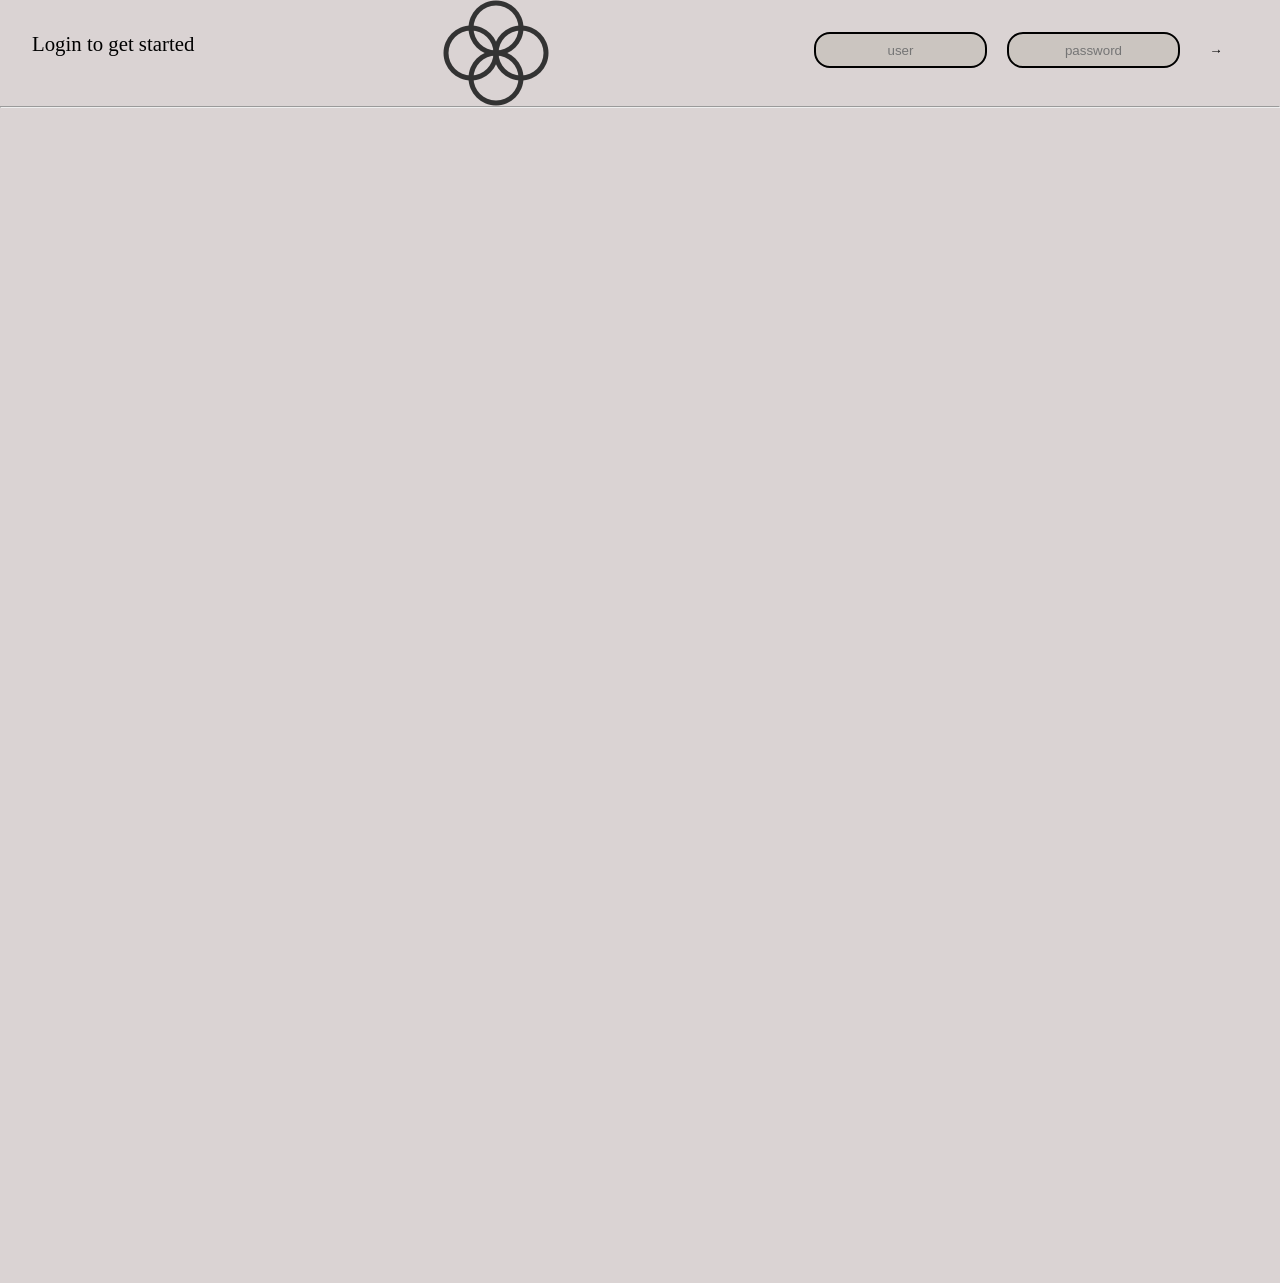
<file: Bankist/index.html>
<!DOCTYPE html>
<html lang="en">
  <head>
    <meta charset="UTF-8" />
    <meta name="viewport" content="width=device-width, initial-scale=1.0" />
    <title>Bankist</title>
    <link rel="shortcut icon" href="logo.png" />
    <link rel="stylesheet" href="style.css" />
  </head>
  <body>
    <header>
      <nav>
        <div class="welcome">Login to get started</div>
        <img src="logo.png" alt="logo" class="logo" />
        <form action="" class="login">
          <input
            type="text"
            placeholder="user"
            name="login_input_user"
            class="login_input login_input_user"
          />
          <input
            type="password"
            placeholder="password"
            name="login_input_password"
            class="login_input login_input_password"
          />
          <button class="login_button">&RightArrow;</button>
        </form>
      </nav>
      <hr />
    </header>
    <main class="app hidden">
      <div class="balance_current">
        <div class="balance_current_date">
          <div class="current">Current balance</div>
          <div class="date">As of <span class="date1">12/02/2023</span></div>
        </div>
        <div class="balance_value">$34000</div>
      </div>
      <div class="movements">
        <div class="movements_row">
          <div class="movements_type movements_type--deposit">3 deposit</div>
          <div class="movements_date">3 days ago</div>
          <div class="movements_value">$3000</div>
        </div>
        <div class="movements_row">
          <div class="movements_type movements_type--withdraw">3 withdraw</div>
          <div class="movements_date">3 days ago</div>
          <div class="movements_value">-$3000</div>
        </div>
      </div>
      <div class="summary">
        <div class="in">In</div>
        <div class="in_value">$1234</div>
        <div class="out">Out</div>
        <div class="out_value">$123</div>
        <div class="interest">Interest</div>
        <div class="interest_value">$23</div>
        <button class="sort_button">&DownArrow; Sort</button>
      </div>
      <div class="operation operation_transfer">
        <h2>Transfer Money</h2>
        <form action="" class="form1 form--transfer">
          <!-- <label for="to">Transfer to</label> -->
          <input
            type="text"
            name="to"
            class="to form_input"
            placeholder="Transfer to"
          />
          <!-- <label for="transfer_amount">Amount</label> -->
          <input
            type="number"
            name="transfer_amount"
            class="transfer_amount form_input"
            placeholder="Amount"
          />
          <button class="transfer_button">&RightArrowBar;</button>
        </form>
      </div>
      <div class="operation operation--loan">
        <h2>Request Loan</h2>
        <form action="" class="form1 form--loan">
          <!-- <label for="loan_amount">Amount</label> -->
          <input
            type="number"
            name="loan_amount"
            class="loan_amount"
            placeholder="Amount"
          />
          <button class="loan_button">&RightArrowBar;</button>
        </form>
      </div>
      <div class="operation operation--close_account">
        <h2>Close Account</h2>
        <form action="" class="form1 form--close_account">
          <!-- <label for="confirm_user">Confirm User</label> -->
          <input
            type="text"
            name="confirm_user"
            class="confirm_user"
            placeholder="Confirm User"
          />
          <!-- <label for="confirm_pin">Confirm Pin</label> -->
          <input
            type="password"
            name="confirm_pin"
            class="confirm_pin"
            placeholder="Confirm pin"
          />
          <button class="close_account_button">&RightArrowBar;</button>
        </form>
      </div>
      <div class="logout_timer">
        <p class="logout_para">
          You will be logged out in <span class="timer">05:00</span>
        </p>
      </div>
    </main>
  </body>
  <script src="script.js"></script>
</html>
</file>
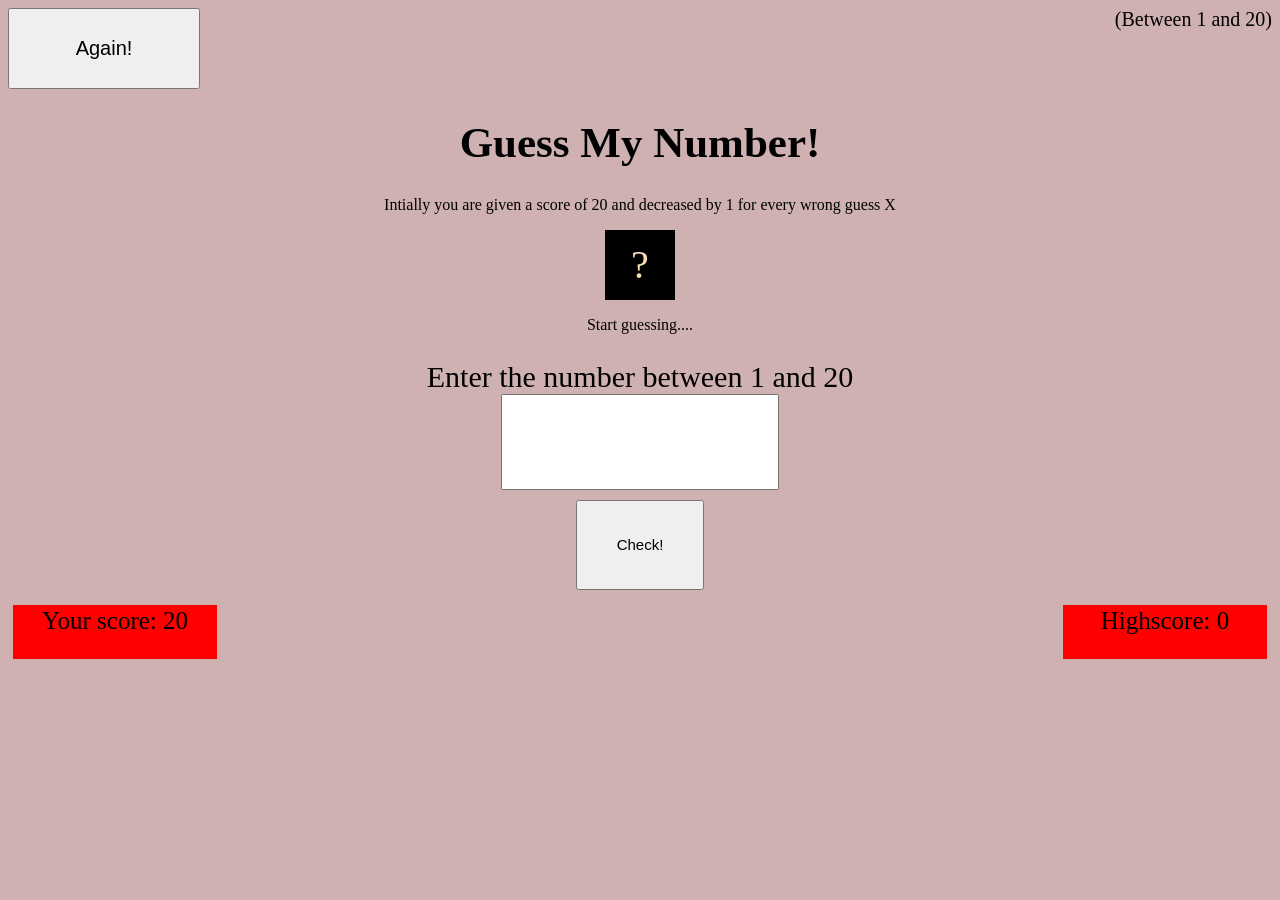
<file: guessRandomNumber/index.html>
<!DOCTYPE html>
<html lang="en">
  <head>
    <meta charset="UTF-8" />
    <meta name="viewport" content="width=device-width, initial-scale=1.0" />
    <title>Guess my number</title>
    <link rel="stylesheet" href="style.css" />
  </head>
  <body>
    <div class="initial">
      <button class="again">Again!</button>
      <span class="between">(Between 1 and 20)</span>
    </div>
    <div class="guess">
      <h1>Guess My Number!</h1>
    </div>
    <div class="rules">
      <p>
        Intially you are given a score of 20 and decreased by 1 for every wrong
        guess X
      </p>
    </div>
    <div class="number"><p>?</p></div>

    <!-- <div class="questionmarkImage">
      <img class="img1" src="download (1).jpeg" alt="" />
      <img class="img2" src="download.jpeg" alt="" />
      <img class="img3" src="download2.jpeg" alt="" />
    </div> -->
    <div class="guessline">
      <p>Start guessing....</p>
    </div>
    <div class="box1">
      <span class="enter">
        <label for="guessedvalue">Enter the number between 1 and 20</label>
        <input
          type="number"
          id="guessedvalue"
          class="guessedvalue"
          name="guessedvalue"
          min="1"
          max="20"
        />
        <button class="check">Check!</button>
      </span>
    </div>
    <span class="score">
      <p>Your score: <span class="yourscore">20</span></p>
      <p>Highscore: <span class="highscore">0</span></p>
    </span>
    <script src="script.js"></script>
  </body>
</html>
</file>
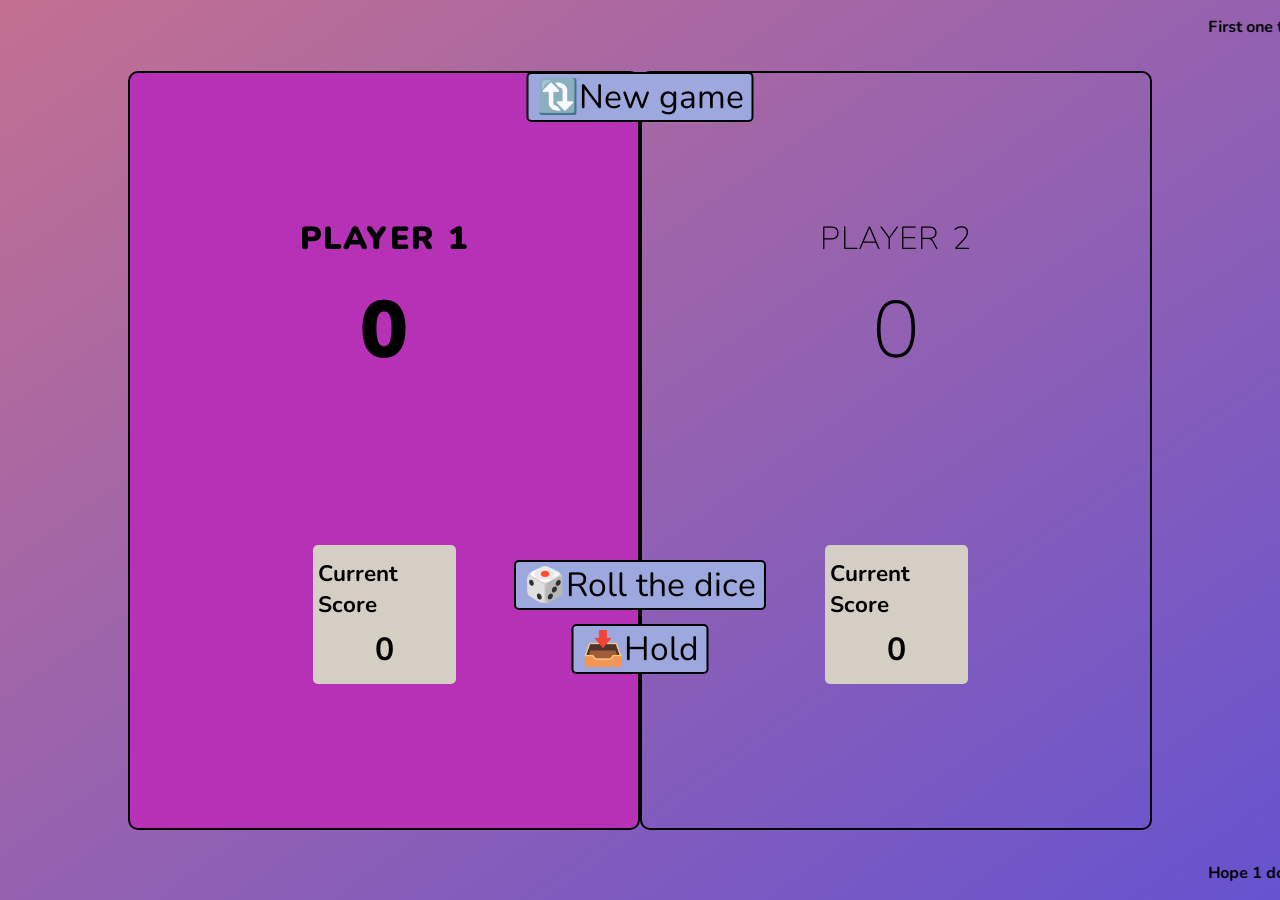
<file: score100/index.html>
<!DOCTYPE html>
<html lang="en">
  <head>
    <meta charset="UTF-8" />
    <meta name="viewport" content="width=device-width, initial-scale=1.0" />
    <title>Dice game</title>
    <link rel="stylesheet" href="style.css" />
  </head>
  <body>
    <marquee class="marq1" behavior="" direction="left">
      <div class="rule">First one to score 100 is the Winner🎉</div>
    </marquee>
    <section class="player player1 player-active">
      <p class="win hidden win1">Congratulations!! You win🎉</p>
      <h2 class="playername" id="player1">Player 1</h2>
      <p class="score" id="score1">45</p>
      <div class="currentbox">
        <h2 class="currentScoreLabel">Current Score</h2>
        <p class="currentScore" id="current1">0</p>
      </div>
    </section>
    <section class="player player2">
      <p class="win hidden win2">Congratulations!! You win🎉</p>
      <h2 class="playername" id="player2">Player 2</h2>
      <p class="score" id="score2">56</p>
      <div class="currentbox">
        <h2 class="currentScoreLabel">Current Score</h2>
        <p class="currentScore" id="current2">0</p>
      </div>
    </section>
    <img src="2.png" alt="Playing dice" class="dice-img" width="120vw" />
    <button class="btn btn-new">🔃New game</button>
    <button class="btn btn-roll">🎲Roll the dice</button>
    <button class="btn btn-hold">📥Hold</button>
    <marquee class="marq2" behavior="" direction="left">
      <div class="hope">Hope 1 doesn't come 😅</div>
    </marquee>
  </body>
  <script src="script.js"></script>
</html>
</file>
<file: Bankist/style.css>
* {
  margin: 0;
  padding: 0;
}

nav {
  display: flex;
  justify-content: space-between;
  padding: 0rem 2rem;
}

body {
  background-color: #dad3d3;
}

.welcome {
  font-size: 1.3rem;
  margin-top: 2rem;
}

.hidden {
  /* display: none; */
  opacity: 0;
}

.login_input {
  border-radius: 1rem;
  border: 2px solid black;
  height: 2rem;
  margin-left: 1rem;
  margin-top: 2rem;
  text-align: center;
  color: black;
  background-color: rgb(203, 197, 192);
}

.login_button {
  width: 4rem;
  height: 2rem;
  border: 1px solid #dad3d3;
  background-color: #dad3d3;
  cursor: pointer;
}

.login_button:hover {
  font-size: 2rem;
}

.login_input:focus {
  background-color: rgb(238, 227, 224);
}

.balance_current {
  display: flex;
  justify-content: space-between;
  padding: 3rem 19rem 3rem 19rem;
}

.balance_value {
  font-size: 3rem;
}

.balance_current_date {
  font-size: 1.3rem;
}

.movements {
  display: flex;
  flex-direction: column;
  background-color: rgb(255, 255, 255);
  border: 2px solid black;
  width: 35rem;
  margin-left: 19rem;
  /* overflow: auto; */
  overflow-y: scroll;
  height: 29rem;
  border-radius: 8px;
}

.movements_row {
  display: flex;
  flex-direction: row;
  justify-content: space-around;
  border: 0.5px solid black;
  height: 3rem;
  border-radius: 2px;
}

.movements_type--deposit {
  background-color: rgb(64, 148, 64);
  font-size: 1.3rem;
  height: 1.3rem;
  width: auto;
  padding: 0rem 0.5rem;
  margin: 1rem;
  border-radius: 4px;
  color: white;
}

.movements_type--withdraw {
  background-color: red;
  font-size: 1.3rem;
  height: 1.3rem;
  width: auto;
  padding: 0rem 0.5rem;
  margin: 1rem;
  border-radius: 4px;
  color: white;
}

.movements_date {
  display: none;
  font-size: 1.2rem;
}

.movements_value {
  font-size: 1.5rem;
  margin-top: 0.8rem;
}

.summary {
  display: flex;
  flex-direction: row;
  padding: 2rem 19rem;
  justify-content: space-between;
  width: 35rem;
}

.in {
  font-size: 1.3rem;
  /* padding: 0rem 1rem; */
  padding-top: 0.3rem;
}

.in_value {
  color: green;
  font-size: 2rem;
}

.out {
  font-size: 1.3rem;
  padding-left: 1rem;
  padding-top: 0.3rem;
}

.out_value {
  color: red;
  font-size: 2rem;
}

.interest {
  font-size: 1.3rem;
  padding-left: 1rem;
  padding-top: 0.3rem;
}

.interest_value {
  color: green;
  font-size: 2rem;
}

button {
  cursor: pointer;
}

.sort_button {
  height: 2.4rem;
  border-color: #f3f3f3;
  padding: 0rem 1rem;
  font-size: 1.4rem;
  margin-right: 0.3rem;
}

.sort_button:hover {
  font-size: 2rem;
  margin-right: 0rem;
}

.form1 {
  display: flex;
  flex-direction: row;
}
.operation_transfer {
  display: flex;
  flex-direction: column;
  justify-content: center;
  align-items: center;
  background-image: linear-gradient(
    to top left,
    rgb(165, 148, 20),
    rgb(204, 199, 90)
  );
  width: 30rem;
  height: 9rem;
  border-radius: 4px;
  position: relative;
  bottom: 36rem;
  left: 56rem;
}

label {
  font-size: 1.3rem;
  margin: 0.2rem;
}

.to {
  width: 5rem;
  border-radius: 6px;
  height: 1.4rem;
  margin-right: 2rem;
}

.transfer_amount {
  width: 7rem;
  border-radius: 6px;
  height: 1.4rem;
}

h2 {
  padding-bottom: 3rem;
}

.transfer_button {
  margin-left: 2rem;
  font-size: 2rem;
  width: 3rem;
  height: 1.4rem;
  padding-bottom: 2rem;
}

.transfer_button:hover {
  width: 4rem;
}

.operation--loan {
  display: flex;
  flex-direction: column;
  justify-content: center;
  align-items: center;
  background-image: linear-gradient(
    to top left,
    rgb(66, 223, 118),
    rgb(7, 167, 53)
  );
  width: 30rem;
  height: 9rem;
  border-radius: 4px;
  position: relative;
  bottom: 35.2rem;
  left: 56rem;
}

.loan_button {
  margin-left: 2rem;
  font-size: 2rem;
  width: 3rem;
  height: 1.4rem;
  padding-bottom: 2rem;
}

.loan_button:hover {
  width: 4rem;
}

.loan_amount {
  width: 7rem;
  border-radius: 6px;
  height: 1.4rem;
}

.operation--close_account {
  display: flex;
  flex-direction: column;
  justify-content: center;
  align-items: center;
  background-image: linear-gradient(
    to top left,
    rgb(227, 63, 63),
    rgb(191, 73, 73)
  );
  width: 30rem;
  height: 9rem;
  border-radius: 4px;
  position: relative;
  bottom: 34rem;
  left: 56rem;
}

.confirm_user {
  width: 8rem;
  border-radius: 6px;
  height: 1.4rem;
}

.confirm_pin {
  width: 6rem;
  border-radius: 6px;
  height: 1.4rem;
  margin-left: 2rem;
}

.close_account_button {
  margin-left: 2rem;
  font-size: 2rem;
  width: 3rem;
  height: 1.4rem;
  padding-bottom: 2rem;
}

.close_account_button:hover {
  width: 4rem;
}

.logout_timer {
  position: relative;
  bottom: 31rem;
  left: 60rem;
  font-size: 1.2rem;
}
</file>
<file: guessRandomNumber/style.css>
body {
  background-color: rgb(207, 177, 177);
}

.again {
  clear: left;
  width: 15vw;
  height: 9vh;
  font-size: 20px;
}

.between {
  clear: right;
  float: right;
  font-size: 20px;
}

.guess {
  text-align: center;
}

.guess h1 {
  font-size: 43px;
}

.rules {
  text-align: center;
}

/* .questionmarkImage {
  text-align: center;
}

.questionmarkImage img {
  padding-left: 80px;
  padding-right: 80px;
} */

.number {
  background-color: black;
  color: wheat;
  width: 70px;
  height: 70px;
  margin: auto;
  font-size: 40px;
  display: flex;
  align-items: center;
  justify-content: center;
}

.guessline {
  text-align: center;
}

.enter {
  display: flex;
  flex-direction: column;
  font-size: 30px;
  align-items: center;
  padding: 10px;
}
.enter input {
  width: 30vh;
  height: 10vh;
  text-align: center;
  font-size: 25px;
}

.check {
  width: 10vw;
  height: 10vh;
  margin-top: 10px;
  font-size: 15px;
}

.lineguess {
  text-align: center;
  font-size: 19px;
}

.score {
  display: flex;
  flex-direction: row;
  justify-content: space-between;
}

.score p {
  height: 50px;
  margin: 5px;
  width: 200px;
  text-align: center;
  background-color: red;
  font-size: 25px;
  padding: 2px;
}
</file>
<file: score100/style.css>
@import url("https://fonts.googleapis.com/css2?family=Nunito&display=swap");

* {
  margin: 0;
  padding: 0;
  box-sizing: inherit;
}

html {
  font-size: 100%;
  box-sizing: border-box;
}

body {
  height: 100vh;
  font-family: "Nunito", sans-serif;
  font-weight: 700;
  background: linear-gradient(
    to left top,
    rgb(102, 83, 207),
    rgb(195, 112, 145)
  );
  display: flex;
  align-items: center;
  justify-content: center;
}

/* main {
  display: flex;
  position: relative;
  height: 100rem;
  width: 75rem;
  background-color: rgb(234, 11, 11);
  border-radius: 10px;
  box-shadow: 0 3rem 5rem rgba(0, 0, 0, 0.25);
  filter: blur();
  backdrop-filter: blur(200px);
  overflow: hidden;
} */

.marq1 {
  position: absolute;
  top: 1rem;
}

.marq2 {
  position: absolute;
  bottom: 1rem;
}

.win {
  font-size: 1.5rem;
  position: absolute;
  top: 25rem;
}

.hidden {
  display: none;
}

.player {
  width: 40vw;
  padding: 9rem;
  display: flex;
  flex-direction: column;
  align-items: center;
  transition: all 0.75s;
  border: 2px solid black;
  border-radius: 10px;
}

.playername {
  position: relative;
  text-transform: uppercase;
  font-size: 2rem;
  font-weight: 200;
  letter-spacing: 1px;
  word-spacing: 3px;
  margin-bottom: 1rem;
}

.score {
  font-size: 5rem;
  font-weight: 200;
  margin-bottom: 10rem;
}

.player-active {
  /* background-color: rgba(153, 53, 164, 0.477); */
  background-color: rgb(183, 49, 183);
}

.player-active .playername {
  font-weight: 900;
}

.player-active .score {
  font-weight: 900;
}

.player-active .current {
  opacity: 1;
}

.currentbox {
  background-color: rgb(213, 206, 197);
  border-radius: 5px;
  width: 65%;
  height: auto;
  display: flex;
  flex-direction: column;
  align-items: center;
  justify-content: center;
  padding: 5px;
}

.currentScoreLabel {
  font-size: 1.4rem;
  margin-bottom: 0.5rem;
  margin-top: 0.5rem;
}

.currentScore {
  font-size: 2rem;
  margin-bottom: 0.5rem;
}

.btn {
  position: absolute;
  left: 50vw;
  transform: translateX(-50%);
  cursor: pointer;
  font-size: 2.1rem;
  font-family: inherit;
  background-color: rgb(157, 168, 222);
  border: 2px solid black;
  border-radius: 5px;
  padding: 0 0.5rem;
}

.btn-new {
  top: 4.5rem;
}

.btn-roll {
  top: 35rem;
}

.btn-hold {
  top: 39rem;
}

.dice-img {
  position: absolute;
  left: 50vw;
  transform: translateX(-50%);
  top: 20rem;
}
</file>
